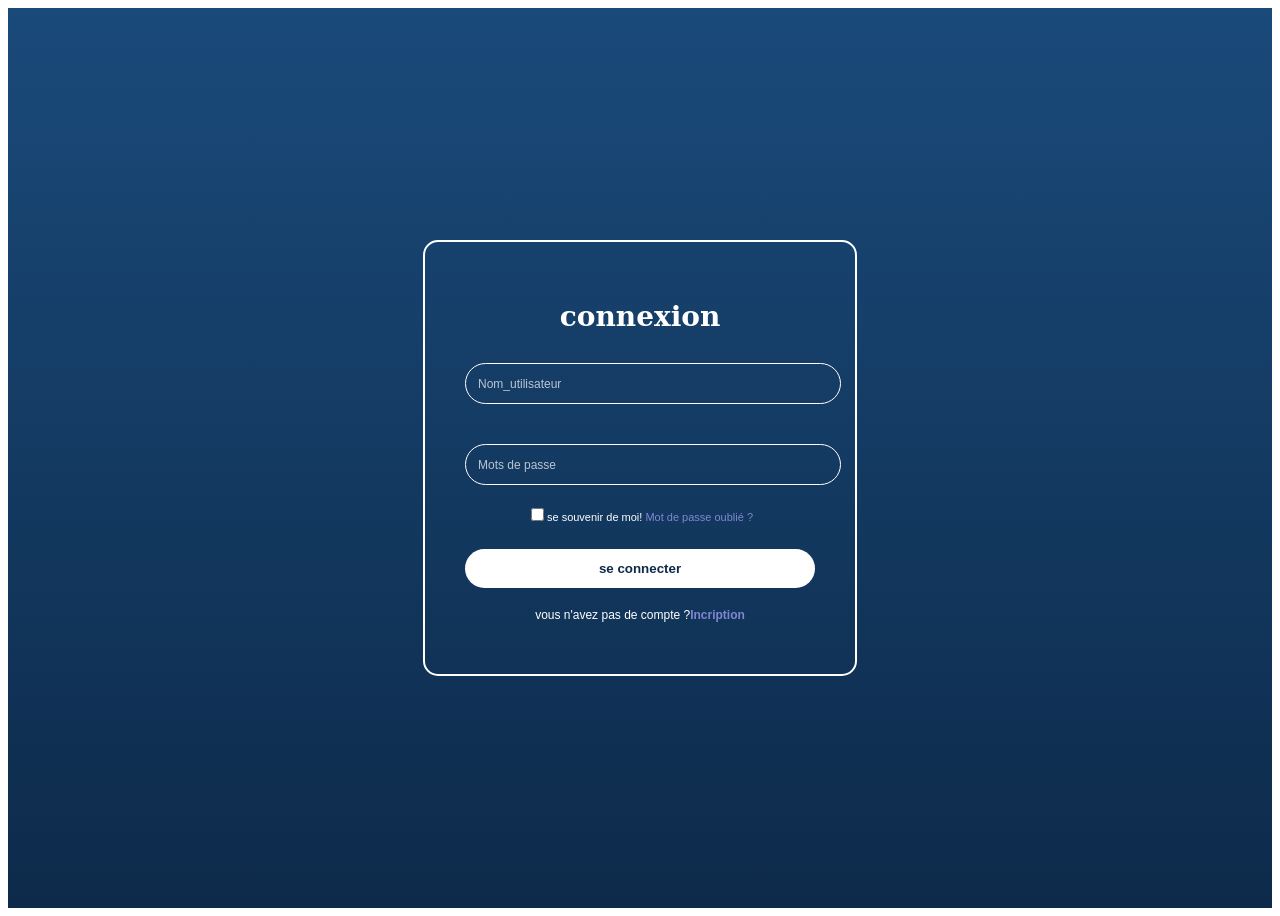
<file: formulaire.html>
<!DOCTYPE html>
<html lang="fr">
<head>
    <meta charset="UTF-8">
    <meta name="viewport" content="width=device-width, initial-scale=1.0">
    <title>formulaire de connexion</title>
    <link rel="stylesheet" type="text/css" href="formulaire.css">
</head>
<body>
    <div class="For-connexion">
        <div class="login-box">
            <h1>Connexion</h1>
        <form>
            <div class="input-group">
               <input type="text" placeholder="Nom_utilisateur" required>  
            </div>
            <div>
                <input type="password" placeholder="Mots de passe" required>
            </div>
            <div class="options">
                <label><input type="checkbox">se souvenir de moi!</label>
                <a href="">Mot de passe oublié ?</a>
            </div>
            <button type="submit">Se connecter</button>
    
            
            <p class="footer-text">vous n'avez pas de compte ?<a href="">Incription</a></p>
        </form>
        </div>
    </div>
</body>
</html>
</file>
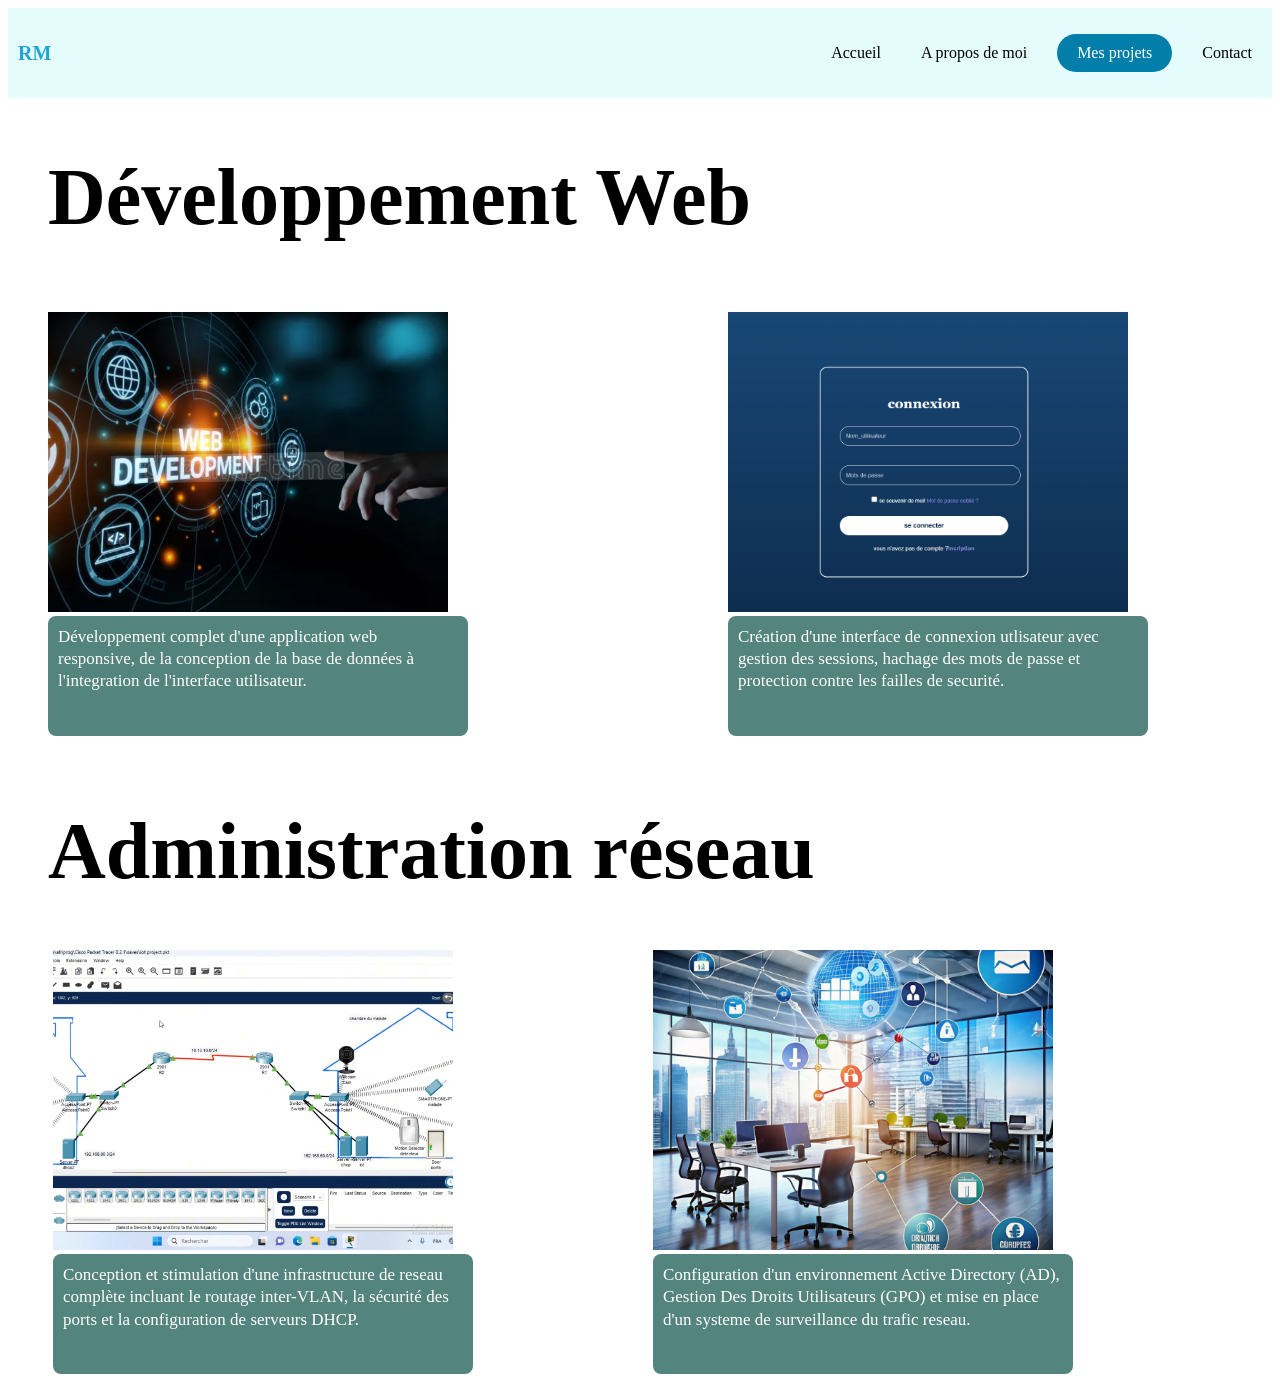
<file: Projets.html>
<!DOCTYPE html>
<html lang="en">
<head>
    <meta charset="UTF-8">
    <meta name="viewport" content="width=device-width, initial-scale=1.0">
    <title>Mon portfolio</title>
    <link rel="stylesheet" href="Projets.css">
</head>
<body>
   <header>
    <div class="logo">
        RM
    </div>
        <ul>
            <li><a href="index.html" >Accueil</a></li>
            <li><a href="propos.html" >A propos de moi</a></li>
            <li><a href="Projets.html"class="page_active" >Mes projets</a></li>
            <li><a href="Contact.html" >Contact</a></li>
        </ul>
        
    </header> 
    <main>
        <h1>Développement Web</h1>
        <div class="box1">
            <div class="img11">
                <figure>
                <img src="reseau1.png" alt="reseau">
                <figcaption>Développement complet d'une application web responsive, de la conception de la base de données à l'integration de l'interface utilisateur. </figcaption>
                </figure>
            </div>
            <div class="img12">
                <figure>
                    <a href="formulaire.html" target="_blank">
                        <img src="reseau2.png" alt="reseau">
                    </a>
                    <figcaption>Création d'une interface de connexion utlisateur avec gestion des sessions, hachage des mots de passe et protection contre les failles de securité. </figcaption>
                </figure>
            
            </div>
            
        </div>
        <h1>Administration réseau</h1>
        <div class="box2">
            <div class="img21">
              <a href="https://youtu.be/uOzft3Q7WU4?si=v93Z47pgkQn5DVUE" target="_blank"> <img src="reseau_cisco.png" alt="reseau_photo"></a>
                <figcaption>Conception et stimulation d'une infrastructure de reseau complète incluant le routage inter-VLAN, la sécurité des ports et la configuration de serveurs DHCP.</figcaption>
            </div>
            <div class="img22">
                <img src="reseau3.png" alt="photo_reseau">
                <figcaption>Configuration d'un environnement Active Directory (AD), Gestion Des Droits Utilisateurs (GPO) et mise en place d'un systeme de surveillance du trafic reseau.</figcaption>
            </div>
        </div>
    </main>
</body>
</html>
</file>
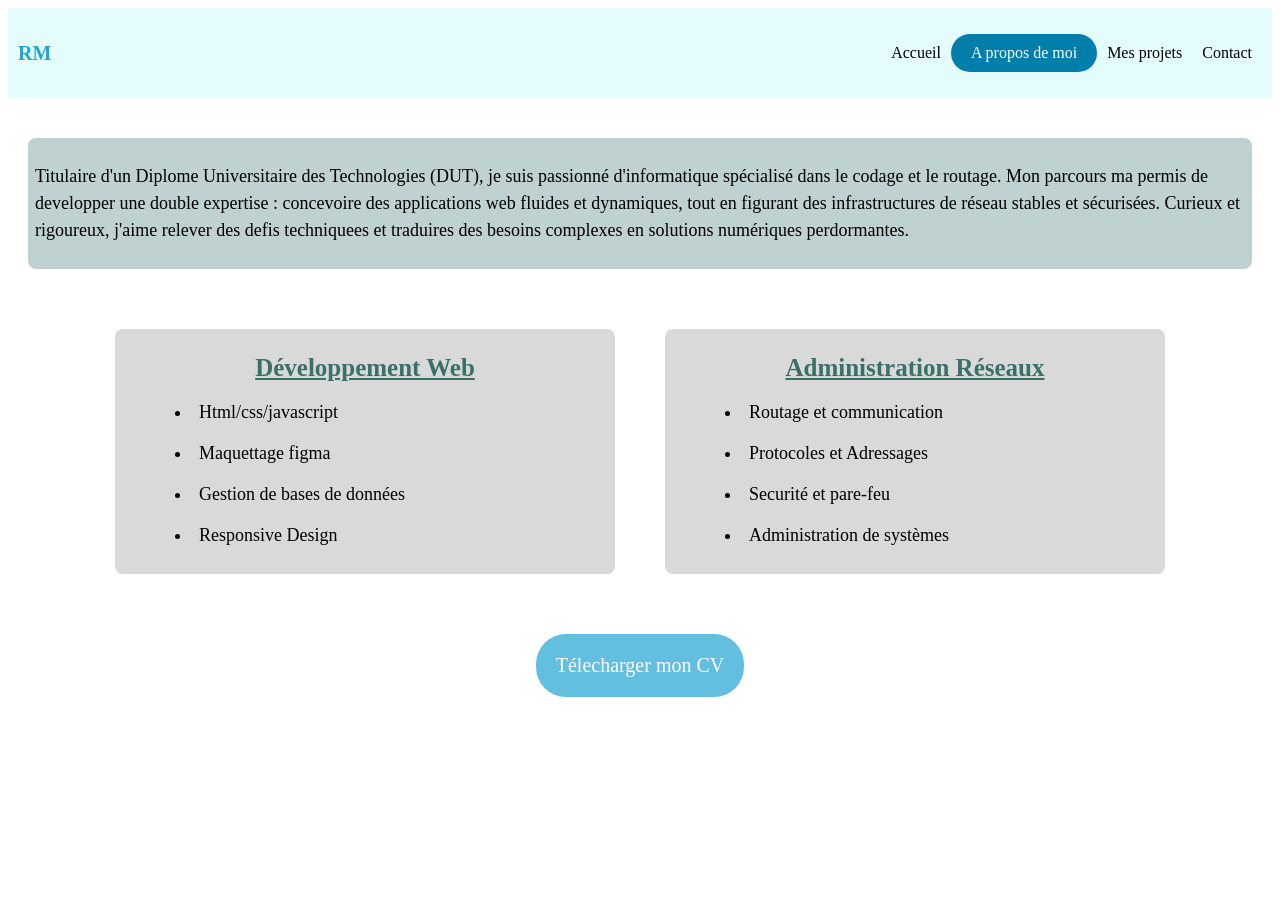
<file: propos.html>
<!DOCTYPE html>
<html lang="en">
<head>
    <meta charset="UTF-8">
    <meta name="viewport" content="width=device-width, initial-scale=1.0">
    <title>Mon portfolio</title>
    <link rel="stylesheet" href="Propos.css">
</head>
<body>
    <header>
        
    <div class="logo">
        RM
    </div>
        <ul>
            <li><a href="index.html" >Accueil</a></li>
            <li><a href="propos.html" class="page_active">A propos de moi</a></li>
            <li><a href="Projets.html" >Mes projets</a></li>
            <li><a href="Contact.html">Contact</a></li>
        </ul>
        
    </header>
    <main>
        <section>
        <div class="premier">
            <p>Titulaire d'un Diplome Universitaire des Technologies (DUT), je suis passionné d'informatique spécialisé dans le codage et le routage. Mon parcours ma permis de developper une double expertise :
                 concevoire des applications web fluides et dynamiques, tout en figurant des infrastructures de réseau stables et sécurisées.
                Curieux et rigoureux, j'aime relever des defis techniquees et traduires des besoins complexes en solutions numériques perdormantes.
            </p>
        </div>
        <div class="Grandre">
            <div class="boite1">
                <h3>Développement Web</h3>
                <ul class="admin">
                    <li class="R">Html/css/javascript</li>
                    <li class="P">Maquettage figma</li>
                    <li class="S">Gestion de bases de données</li>
                    <li class="A">Responsive Design</li>
                </ul>
            </div>
            <div class="boite2">
                <h3>Administration Réseaux</h3>
                <ul class="admin">
                    <li class="R" >Routage et communication</li>
                    <li class="P" >Protocoles et Adressages</li>
                    <li class="S" >Securité et pare-feu</li>
                    <li class="A" >Administration de systèmes</li>
                </ul>
            </div>
        </div>
        
        </section>
        <div class="lien">
        <a download="Mon_cv.pdf" class="tele">Télecharger mon CV</a>
        </div>
    </main>
</body>
</html>
</file>
<file: formulaire.css>
.For-connexion {
    display: flex;
    height: 100vh;
    justify-content: center;
    align-items: center;
    background: linear-gradient(to bottom, #1a4a7a, #0d2a4a);
    font-family: Arial, Helvetica, sans-serif;
}
.login-box{
    border: 2px solid white;
    border-radius: 15px;
    padding: 40px;
    background: transparent;
    width: 350px;
    text-align: center;
    color: white;
}
.input-group{
    margin-bottom: 20px;
}
.options{
    font-display: flex;
    justify-content: space-between;
    font-size: 11px;
    margin-bottom: 25px;
}
.footer-text{
    margin-top: 20px;
    text-align: center;
}

h1{
    font-family: 'serif', Georgia, serif;
    font-size: 28px;
    margin-bottom: 30px;
    text-transform: lowercase;
}
input[type="text"], input[type="password"]{
    width: 100%;
    padding: 12px;
    margin-bottom: 20px;
    background: transparent;
    border: 1px solid white;
    border-radius: 25px;
    color: white;
    outline: none;
}
input::placeholder{
    color: rgba(255, 255, 255, 0.7);
    font-size: 12px;
}
.options a{
    color: rgb(129, 134, 209);
    text-decoration: none;
}
button{
    width: 100%;
    padding: 12px;
    background-color: white;
    border: none;
    border-radius: 25px;
    color: #0d2a4a;
    font-weight: bold;
    text-transform: lowercase;
    cursor: pointer;
}
.footer-text a{
    color: rgb(129, 134, 209);
    text-decoration: none;
    font-weight: bold;
}
.footer-text{
    margin-top: 20px;
    font-size: 12px;
}
</file>
<file: Projets.css>
header{
    display: flex;
    justify-content: space-between;
    align-items: center;
    background-color: #E4FCFB;
        padding: 10px;

}
Ul{
    display: flex;
    list-style: none;
}
ul li a{
    display: inline-block;
    text-decoration: none;
    color: black;
    padding: 10px;
}
ul li a:hover{
    font-weight: bold;
}
ul li a:active{
    transform: scale(0.95);
}
.logo{
    font-size: 20px;
    font-weight: bold; 
    color: #20A5D2;
    font-style: Inter;
}
.page_active{
   background-color:  #017faa;
   color: white;
   border-radius: 50px;
   padding: 10px 20px;
}
ul{
    display: flex;
    list-style: none;
    gap: 20px;
}
.box1{
    display: flex;
    align-items:center;
    justify-content: flex-start;
    gap: 180px;
}
img{
    width: 400px;
    height: 300px;
    object-fit: cover;
}
figcaption{
    width: 400px;
    height: 100px;
    background-color: #39716adc; 
    color: white;
    border-radius: 8px;
    line-height: 1.3;
    padding: 10px;
    font-size: 17px;

}
h1{
    font-size: 80px;
    padding-left: 40px;
}
.box2{
    display: flex;
    align-items:center;
    justify-content: flex-start;
    gap: 180px;
    padding-left: 45px;
}
</file>
<file: Propos.css>
header{
    display: flex;
    justify-content: space-between;
    align-items: center;
    background-color: #E4FCFB;
        padding: 10px;

}
Ul{
    display: flex;
    list-style: none;
}
ul li a{
    display: inline-block;
    text-decoration: none;
    color: black;
    padding: 10px;
}
ul li a:hover{
    font-weight: bold;
}
ul li a:active{
    transform: scale(0.95);
}
.logo{
    font-size: 20px;
    font-weight: bold; 
    color: #20A5D2;
    font-style: Inter;
}
.page_active{
   background-color:  #017faa;
   color: white;
   border-radius: 50px;
   padding: 10px 20px;
}

.premier{
    margin: 20px;
    font-size: 18px;
    margin-top: 40px;
    background-color: #BFD1D1;
    padding: 7px;
    display: flex;
    justify-content: center;
    align-items: center;
    line-height: 1.5;
    border-radius: 8px;
    max-width: 2000px;
    max-height: 2000px;
}
.Grandre{
    display: flex;
     gap: 50px;
     align-items: center;
    justify-content: center;
    padding-top: 40px;
    
}
.boite1, .boite2{
    flex: 1;
    width: 50%;
    display: flex;
    background-color: #D9D9D9;
    max-width: 500px;
    max-height: 500px;
    border-radius: 8px;
    flex-direction: column;
    align-items: left;
}
.R, .P, .S, .A{
    display: list-item;
    /*flex-direction: column;*/
    font-size: 18px;
    text-align: left;
    list-style-type: disc;
    list-style-position: inside;
    padding: 10px;
    padding-left: 20px;
    
}
/*.boite2,.boite1, h3{
        display: flex;
        justify-content: center;
        align-items: center;
        flex-direction: column;
}*/
h3{
    font-size: 25px;
    font-weight: 600;
    text-decoration: underline;
    color: #39716A;
    display: flex;
    align-items: center;
    justify-content: center;
    margin-bottom: 10px;

}
.admin {
     flex-direction: column;
    font-size: 18px;
    text-align: left;
    margin-top: 0%;
}
.lien{
    display: flex;
    justify-content: center;
    align-items: center;
    margin-top: 30px;
}
.tele{
    text-decoration: none;
    background-color: #20A5D2;
    color: white;
    margin: 30px;
    padding: 20px;
    font-size: 20px;
    font-weight: 400;
    opacity: 0.7;
    border-radius: 30px;
}
.tele:hover{
    opacity: 1;
    font-weight: 600;
}
.tele:active{
    transform: scale(0.95);
}
</file>
